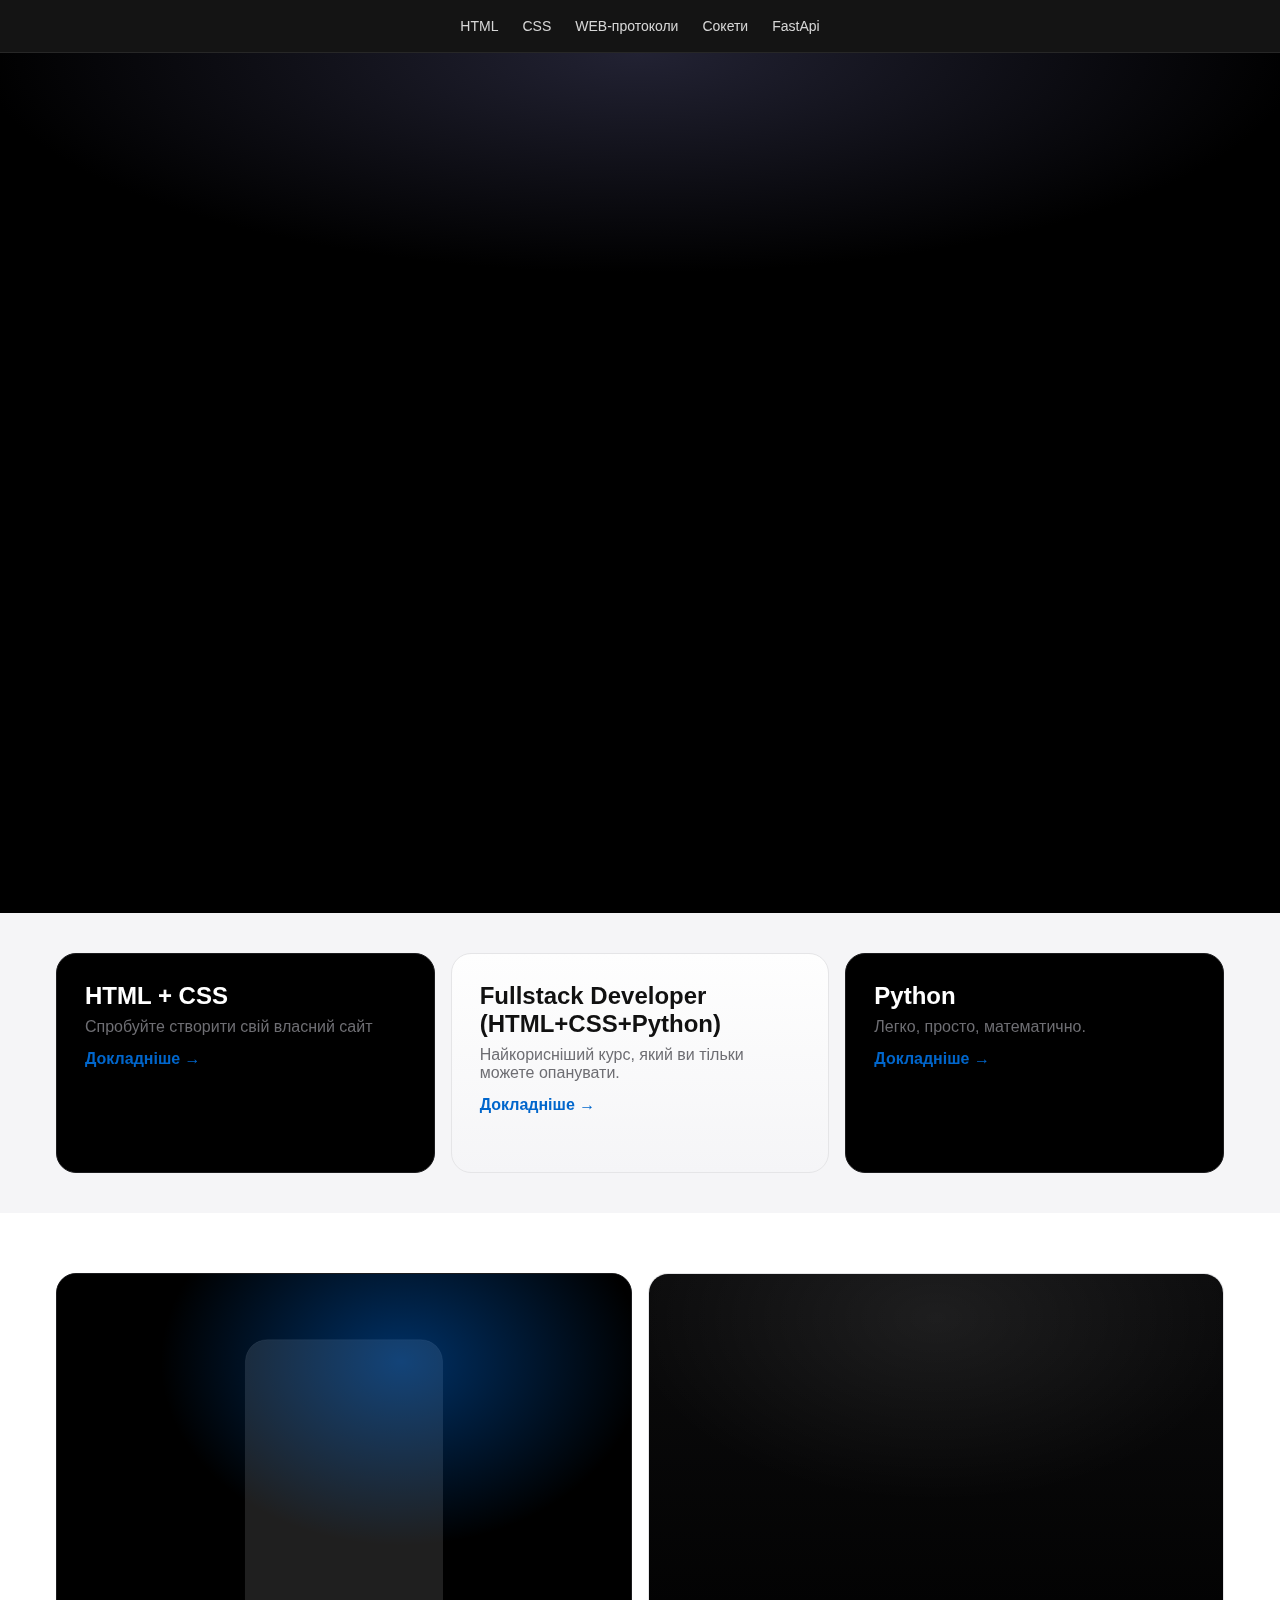
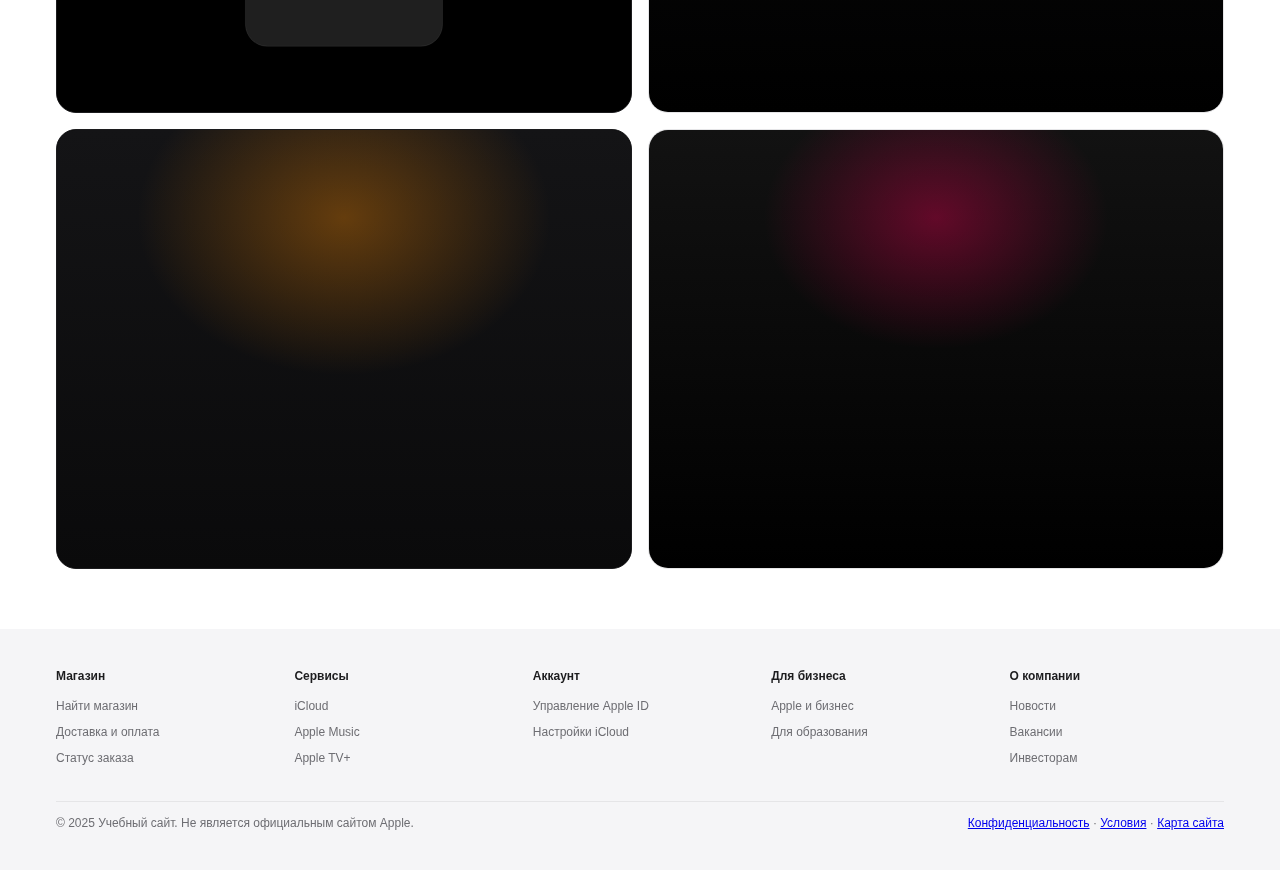
<file: 1.html>
<!-- index.html -->
<!DOCTYPE html>
<html lang="ru">
<head>
  <meta charset="UTF-8" />
  <meta name="viewport" content="width=device-width, initial-scale=1" />
  <title>Apple — учебная верстка</title>
  <meta name="description" content="Учебный лендинг в стиле Apple: адаптивная вёрстка на чистых HTML и CSS" />
  <link rel="stylesheet" href="style.css">
</head>
<body>
  <!-- Навбар -->
  <nav class="nav" aria-label="Главная навигация">
    <div class="nav-inner">
      <div class="nav-links" role="navigation">
        <a href="">HTML</a>
        <a href="">CSS</a>
        <a href="">WEB-протоколи</a>
        <a href="">Сокети</a>
        <a href="">FastApi</a>
      </div>
    </div>
  </nav>

  <!-- Герой -->
  <header class="hero" id="iphone">
    <div class="hero-inner">
      
      <h1 class="fade-up d2">Курс Веб-програмування</h1>
      <p class="fade-up d4">100+ задоволених студентів</p>
      <div class="cta fade-up d4">
        <a class="btn btn-primary" href="#">Купити</a>
        <a class="btn btn-secondary" href="#">Докладніше</a>
      </div>
      <div class="hero-media fade-up d4" aria-hidden="true">
        <div class="device"></div>
      </div>
    </div>
  </header>

  <!-- Промо-лента -->
  <section class="promo" aria-label="Промо предложения">
    <div class="promo-inner">
      <article class="promo-card dark" id="mac">
        <h3>HTML + CSS</h3>
        <p>Спробуйте створити свій власний сайт </p>
        <a href="#">Докладніше &rarr;</a>
      </article>
      <article class="promo-card" id="ipad" style="background:linear-gradient(180deg,#fefefe,#f5f5f7)">
        <h3>Fullstack Developer (HTML+CSS+Python)</h3>
        <p>Найкорисніший курс, який ви тільки можете опанувати.</p>
        <a href="#">Докладніше &rarr;</a>
      </article>
      <article class="promo-card dark" id="watch">
        <h3>Python</h3>
        <p>Легко, просто, математично.</p>
        <a href="#">Докладніше &rarr;</a>
      </article>
    </div>
  </section>

  <!-- Сетка продуктов -->
  <main class="tiles" aria-label="Продукты">
    <section class="tile dark iphone" aria-labelledby="t-iphone">
      <div class="tile-media" aria-hidden="true"></div>
      <div class="tile-content">
        <h3 id="t-iphone">iPhone 15</h3>
        <p>Динамическая островная зона. Камера 48 Мп.</p>
        <a href="#">Купить</a>
      </div>
    </section>

    <section class="tile mac" aria-labelledby="t-mac">
      <div class="tile-media" aria-hidden="true"></div>
      <div class="tile-content">
        <h3 id="t-mac">MacBook Pro</h3>
        <p>Производительность для самых амбициозных задач.</p>
        <a href="#">Подробнее</a>
      </div>
    </section>

    <section class="tile dark ipad" aria-labelledby="t-ipad">
      <div class="tile-media" aria-hidden="true"></div>
      <div class="tile-content">
        <h3 id="t-ipad">iPad Pro</h3>
        <p>Liquid Retina XDR. Поддержка Apple Pencil.</p>
        <a href="#">Купить</a>
      </div>
    </section>

    <section class="tile watch" aria-labelledby="t-watch">
      <div class="tile-media" aria-hidden="true"></div>
      <div class="tile-content">
        <h3 id="t-watch">Watch Ultra</h3>
        <p>Выносливость и точность для любых приключений.</p>
        <a href="#">Подробнее</a>
      </div>
    </section>
  </main>

  <!-- Подвал -->
  <footer class="footer" id="support">
    <div class="footer-inner">
      <div class="columns">
        <div class="col">
          <h4>Магазин</h4>
          <a href="#">Найти магазин</a>
          <a href="#">Доставка и оплата</a>
          <a href="#">Статус заказа</a>
        </div>
        <div class="col">
          <h4>Сервисы</h4>
          <a href="#">iCloud</a>
          <a href="#">Apple Music</a>
          <a href="#">Apple TV+</a>
        </div>
        <div class="col">
          <h4>Аккаунт</h4>
          <a href="#">Управление Apple ID</a>
          <a href="#">Настройки iCloud</a>
        </div>
        <div class="col">
          <h4>Для бизнеса</h4>
          <a href="#">Apple и бизнес</a>
          <a href="#">Для образования</a>
        </div>
        <div class="col">
          <h4>О компании</h4>
          <a href="#">Новости</a>
          <a href="#">Вакансии</a>
          <a href="#">Инвесторам</a>
        </div>
      </div>
      <div class="legal">
        <span>© 2025 Учебный сайт. Не является официальным сайтом Apple.</span>
        <nav aria-label="Юридическая информация">
          <a href="#">Конфиденциальность</a>
          <span> · </span>
          <a href="#">Условия</a>
          <span> · </span>
          <a href="#">Карта сайта</a>
        </nav>
      </div>
    </div>
  </footer>
</body>
</html>
</file>
<file: style.css>
:root {
    --bg: #000;
    --text: #111;
    --muted: #6e6e73;
    --link: #06c;
    --light: #f5f5f7;
    --card: #1d1d1f;
    --maxw: 1200px;
    --radius: 20px;
}

@media (prefers-color-scheme: dark) {
    :root {
        --text: #eaeaea;
        --light: #0c0c0c;
        --muted: #9c9ca3;
        --bg: #000;
        --card: #161618;
    }

    body {
        background: #000;
    }
}

* {
    box-sizing: border-box
}

html,
body {
    margin: 0;
    padding: 0;
    font-family: -apple-system, BlinkMacSystemFont, "SF Pro Text", "Segoe UI", Roboto, Helvetica, Arial, sans-serif;
    color: var(--text);
}

/* ======= NAVBAR ======= */
.nav {
    position: sticky;
    top: 0;
    z-index: 1000;
    background: rgba(0, 0, 0, 0.92);
    backdrop-filter: saturate(180%) blur(20px);
    border-bottom: 1px solid rgba(255, 255, 255, .08);
}

.nav-inner {
    max-width: var(--maxw);
    margin: 0 auto;
    padding: 10px 16px;
    display: flex;
    align-items: center;
    justify-content: center;
}

.nav a {
    color: #d6d6d6;
    text-decoration: none;
    font-size: 14px;
    padding: 8px 10px;
    border-radius: 10px;
}

.nav a:hover {
    background: rgba(255, 255, 255, .08);
}

.nav-links {
    display: flex;
    gap: 4px;
    align-items: center
}

.logo {
    width: 18px;
    height: 18px;
    display: inline-block;
    fill: #d6d6d6
}

/* ======= HERO ======= */
.hero {
    background: radial-gradient(1200px 400px at 50% 0%, #223 0%, #000 55%);
    color: #fff;
    text-align: center;
}

.hero-inner {
    max-width: var(--maxw);
    margin: 0 auto;
    padding: 80px 16px 60px;
}

.eyebrow {
    color: #9aa0a6;
    font-weight: 500;
    letter-spacing: .08em;
    text-transform: uppercase;
    font-size: 12px
}

.hero h1 {
    font-size: clamp(38px, 6vw, 64px);
    margin: 10px 0 8px;
    line-height: 1.05;
    color: #fff
}

.hero p {
    font-size: clamp(16px, 2vw, 20px);
    color: #c9c9ce;
    margin: 0 0 22px
}

.cta {
    display: flex;
    gap: 14px;
    justify-content: center;
    flex-wrap: wrap
}

.btn {
    display: inline-block;
    padding: 12px 18px;
    border-radius: 999px;
    font-weight: 600;
    text-decoration: none;
}

.btn-primary {
    background: #147ce5;
    color: #fff
}

.btn-secondary {
    color: #147ce5;
    background: transparent;
    border: 1px solid rgba(255, 255, 255, .18)
}

.hero-media {
    margin-top: 40px;
    display: grid;
    place-items: center
}

.device {
    width: min(900px, 92vw);
    aspect-ratio: 16/9;
    border-radius: 28px;
    background: linear-gradient(180deg, #1b1b1d, #0f0f10);
    border: 1px solid rgba(255, 255, 255, .12);
    box-shadow: 0 40px 100px rgba(0, 0, 0, .6), inset 0 0 0 1px rgba(255, 255, 255, .06);
    position: relative;
    overflow: hidden;
}

.device::before {
    content: "";
    position: absolute;
    inset: 0;
    background: radial-gradient(60% 60% at 50% 20%, rgba(75, 115, 255, .35), transparent 60%), radial-gradient(50% 40% at 70% 90%, rgba(255, 90, 167, .35), transparent 60%);
    mix-blend-mode: screen;
}

/* ======= PROMO STRIP ======= */
.promo {
    background: var(--light);
}

.promo-inner {
    max-width: var(--maxw);
    margin: 0 auto;
    padding: 40px 16px;
    display: grid;
    grid-template-columns: repeat(3, 1fr);
    gap: 16px
}

.promo-card {
    position: relative;
    overflow: hidden;
    border-radius: var(--radius);
    padding: 28px;
    min-height: 220px;
    background: #fff;
    color: #111;
    border: 1px solid #e5e5e7;
}

.promo-card.dark {
    background: #000;
    color: #fff;
    border-color: #1c1c1e
}

.promo-card h3 {
    margin: 0 0 8px;
    font-size: 24px
}

.promo-card p {
    margin: 0 0 14px;
    color: #6e6e73
}

.promo-card a {
    color: var(--link);
    font-weight: 600;
    text-decoration: none
}

.tag {
    position: absolute;
    top: 14px;
    right: 14px;
    font-size: 12px;
    padding: 6px 10px;
    border-radius: 999px;
    border: 1px solid rgba(0, 0, 0, .08);
    background: rgba(255, 255, 255, .7);
    backdrop-filter: blur(6px)
}

.dark .tag {
    background: rgba(0, 0, 0, .6);
    color: #fff;
    border-color: rgba(255, 255, 255, .12)
}

/* ======= GRID (product tiles) ======= */
.tiles {
    max-width: var(--maxw);
    margin: 0 auto;
    padding: 60px 16px;
    display: grid;
    grid-template-columns: repeat(2, 1fr);
    gap: 16px
}

.tile {
    border-radius: var(--radius);
    overflow: hidden;
    border: 1px solid #e5e5e7;
    background: #fff;
    position: relative;
    min-height: 440px;
    display: grid;
    align-content: end
}

.tile.dark {
    background: #000;
    border-color: #1c1c1e;
    color: #fff
}

.tile-content {
    padding: 28px
}

.tile h3 {
    margin: 0 0 8px;
    font-size: 32px
}

.tile p {
    margin: 0 0 16px;
    color: var(--muted)
}

.tile a {
    color: var(--link);
    text-decoration: none;
    font-weight: 600
}

.tile-media {
    position: absolute;
    inset: 0;
    background: radial-gradient(80% 80% at 50% 10%, rgba(33, 110, 255, .35), transparent 60%)
}

/* Заглушки "изображений" */
.tile.iphone .tile-media {
    background: radial-gradient(70% 70% at 60% 20%, rgba(0, 122, 255, .4), transparent 60%),
        url('data:image/svg+xml;utf8,<svg xmlns="http://www.w3.org/2000/svg" width="1200" height="800"><rect width="100%" height="100%" fill="%23000000"/><rect x="420" y="120" rx="40" ry="40" width="360" height="560" fill="%231f1f1f" stroke="%23ffffff22"/></svg>') center/cover no-repeat
}

.tile.mac .tile-media {
    background: radial-gradient(90% 70% at 50% 10%, rgba(255, 255, 255, .08), transparent 60%),
        linear-gradient(180deg, #0c0c0d, #000)
}

.tile.ipad .tile-media {
    background: radial-gradient(60% 60% at 50% 20%, rgba(255, 140, 0, .35), transparent 60%),
        linear-gradient(180deg, #141416, #0a0a0b)
}

.tile.watch .tile-media {
    background: radial-gradient(50% 50% at 50% 20%, rgba(255, 0, 90, .35), transparent 60%),
        linear-gradient(180deg, #121212, #000)
}

/* ======= FOOTER ======= */
.footer {
    background: var(--light);
    color: #6e6e73;
    font-size: 12px;
}

.footer-inner {
    max-width: var(--maxw);
    margin: 0 auto;
    padding: 40px 16px
}

.columns {
    display: grid;
    grid-template-columns: repeat(5, 1fr);
    gap: 24px;
    margin-bottom: 30px
}

.col h4 {
    color: #1d1d1f;
    margin: 0 0 10px;
    font-size: 12px;
    font-weight: 700
}

.col a {
    display: block;
    color: inherit;
    text-decoration: none;
    padding: 6px 0
}

.col a:hover {
    color: #111
}

.legal {
    border-top: 1px solid #e5e5e7;
    padding-top: 14px;
    display: flex;
    flex-wrap: wrap;
    gap: 14px;
    justify-content: space-between;
    align-items: center
}

/* ======= RESPONSIVE ======= */
@media (max-width: 1024px) {
    .promo-inner {
        grid-template-columns: 1fr 1fr
    }

    .columns {
        grid-template-columns: repeat(3, 1fr)
    }
}

@media (max-width: 768px) {
    .nav-links {
        display: none
    }

    .tiles {
        grid-template-columns: 1fr
    }

    .promo-inner {
        grid-template-columns: 1fr
    }

    .columns {
        grid-template-columns: 1fr 1fr
    }

    .hero-inner {
        padding: 60px 16px 40px
    }
}

@media (max-width: 520px) {
    .columns {
        grid-template-columns: 1fr
    }
}

/* ======= SMALL ANIMATIONS ======= */
.fade-up {
    opacity: 0;
    transform: translateY(12px);
    animation: fadeUp .9s ease forwards;
}

.fade-up.d2 {
    animation-delay: .2s
}

.fade-up.d4 {
    animation-delay: .4s
}

@keyframes fadeUp {
    to {
        opacity: 1;
        transform: translateY(0)
    }
}
</file>
